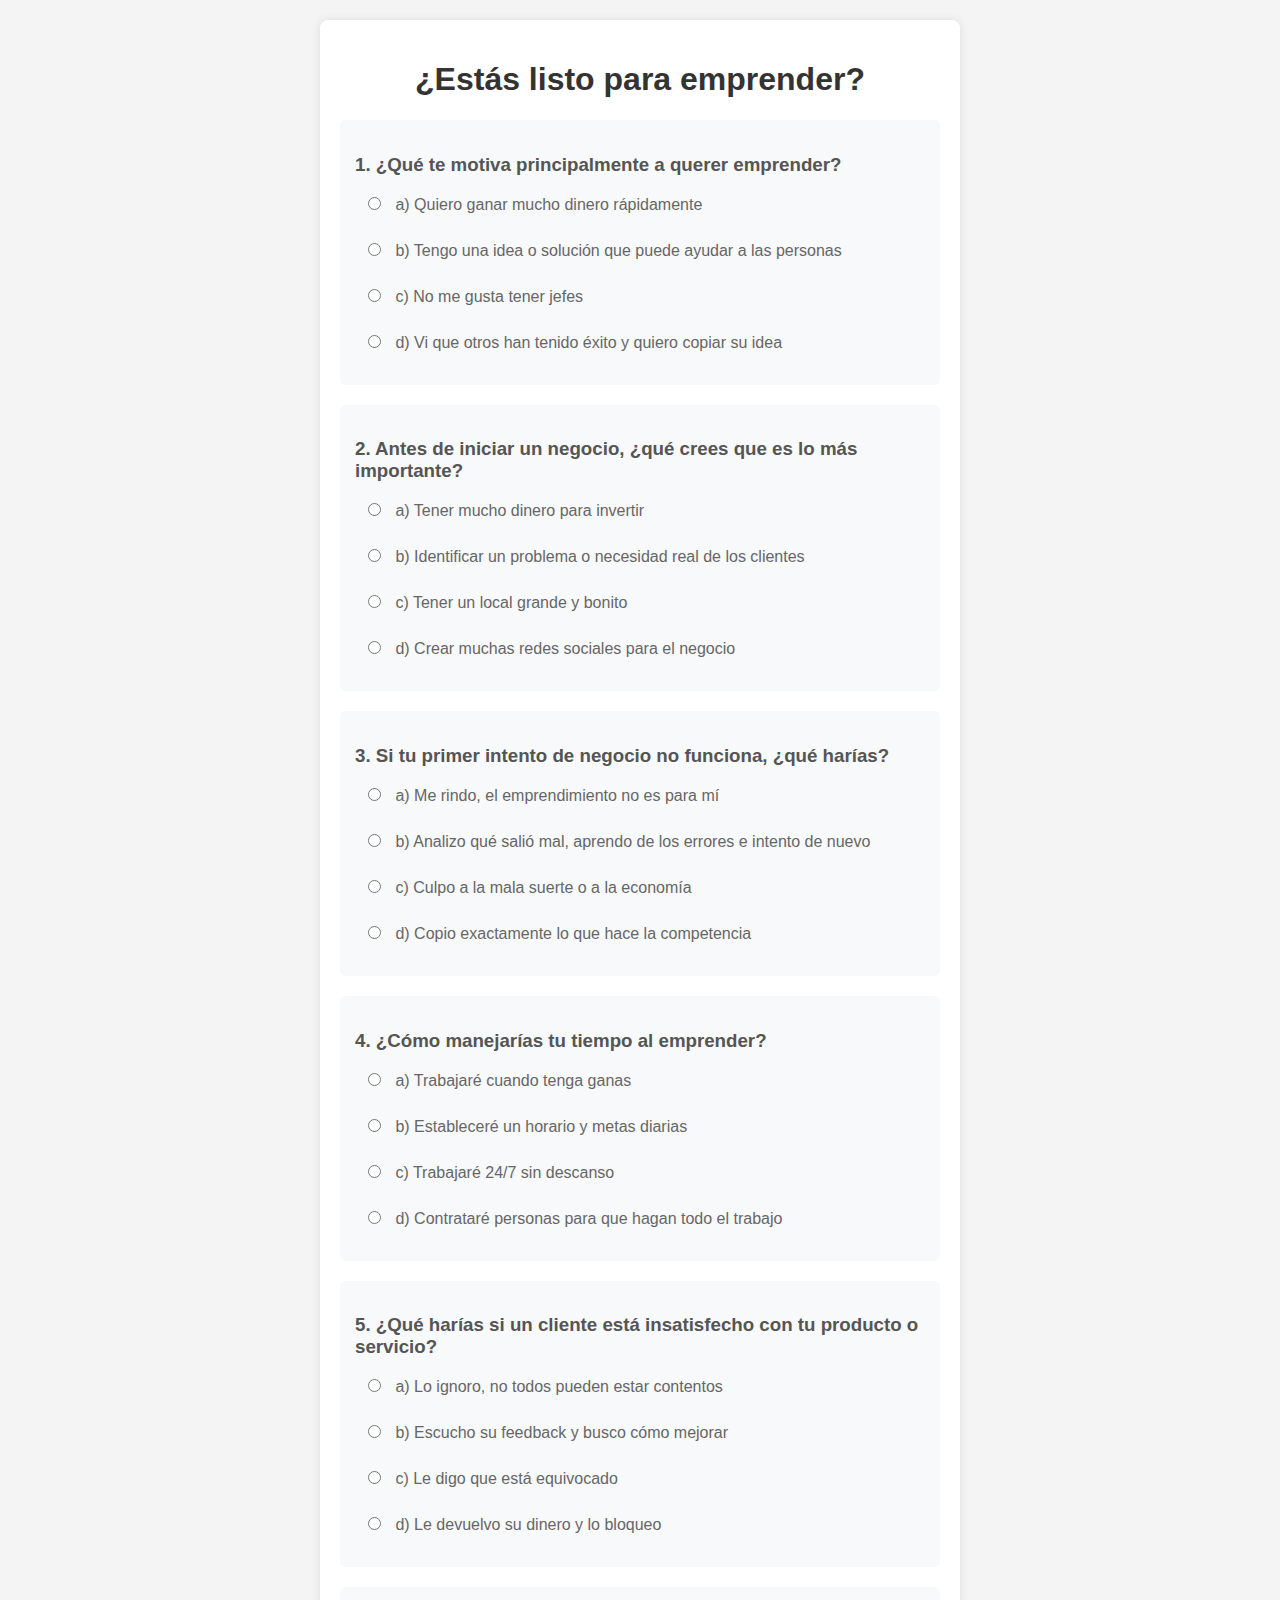
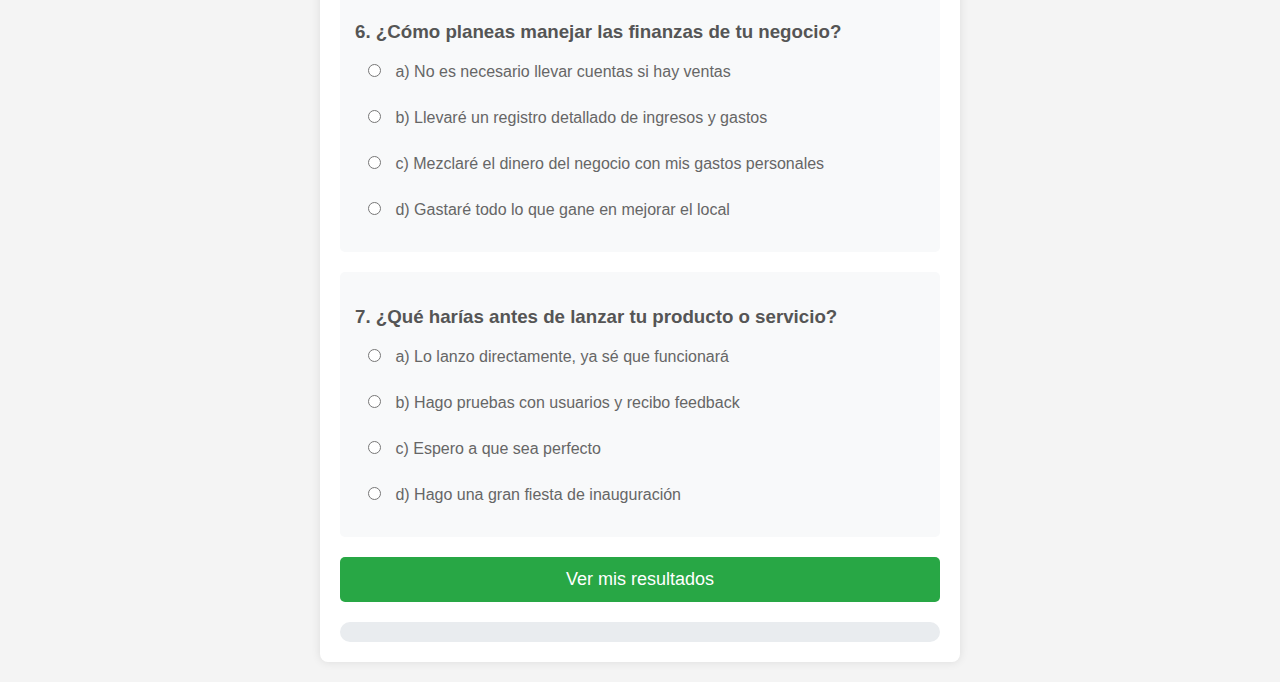
<file: formulario.html>
<!DOCTYPE html>
<html lang="es">

<head>
    <meta charset="UTF-8">
    <meta name="viewport" content="width=device-width, initial-scale=1.0">
    <title>Cuestionario para Futuros Emprendedores</title>
    <style>
        body {
            font-family: Arial, sans-serif;
            background-color: #f4f4f4;
            margin: 0;
            padding: 20px;
            min-height: 100vh;
        }

        .quiz-container {
            background-color: #fff;
            padding: 20px;
            border-radius: 8px;
            box-shadow: 0 0 10px rgba(0, 0, 0, 0.1);
            width: 100%;
            max-width: 600px;
            margin: 0 auto;
        }

        h1 {
            text-align: center;
            color: #333;
        }

        .question {
            margin-bottom: 20px;
            padding: 15px;
            border-radius: 5px;
            background-color: #f8f9fa;
        }

        .question h3 {
            margin-bottom: 10px;
            color: #555;
        }

        .options {
            display: flex;
            flex-direction: column;
        }

        .options label {
            margin-bottom: 10px;
            font-size: 16px;
            color: #666;
            cursor: pointer;
            padding: 8px;
            border-radius: 4px;
            transition: background-color 0.3s;
        }

        .options label:hover {
            background-color: #e9ecef;
        }

        .options input[type="radio"] {
            margin-right: 10px;
        }

        .submit-btn {
            display: block;
            width: 100%;
            padding: 12px;
            background-color: #28a745;
            color: #fff;
            border: none;
            border-radius: 5px;
            font-size: 18px;
            cursor: pointer;
            transition: background-color 0.3s;
        }

        .submit-btn:hover {
            background-color: #218838;
        }

        #resultado {
            margin-top: 20px;
            padding: 15px;
            border-radius: 5px;
            text-align: center;
            font-size: 18px;
            display: none;
        }

        .resultado-excelente {
            background-color: #d4edda;
            color: #155724;
            border: 1px solid #c3e6cb;
        }

        .resultado-bueno {
            background-color: #cce5ff;
            color: #004085;
            border: 1px solid #b8daff;
        }

        .resultado-regular {
            background-color: #fff3cd;
            color: #856404;
            border: 1px solid #ffeeba;
        }

        .resultado-malo {
            background-color: #f8d7da;
            color: #721c24;
            border: 1px solid #f5c6cb;
        }

        .progress-bar {
            width: 100%;
            height: 20px;
            background-color: #e9ecef;
            border-radius: 10px;
            margin-top: 20px;
            overflow: hidden;
        }

        .progress {
            height: 100%;
            background-color: #28a745;
            transition: width 0.3s ease;
        }
    </style>
</head>

<body>
    <div class="quiz-container">
        <h1>¿Estás listo para emprender?</h1>
        <form id="quizForm">
            <div class="question">
                <h3>1. ¿Qué te motiva principalmente a querer emprender?</h3>
                <div class="options">
                    <label>
                        <input type="radio" name="q1" value="a"> a) Quiero ganar mucho dinero rápidamente
                    </label>
                    <label>
                        <input type="radio" name="q1" value="b"> b) Tengo una idea o solución que puede ayudar a las
                        personas
                    </label>
                    <label>
                        <input type="radio" name="q1" value="c"> c) No me gusta tener jefes
                    </label>
                    <label>
                        <input type="radio" name="q1" value="d"> d) Vi que otros han tenido éxito y quiero copiar su
                        idea
                    </label>
                </div>
            </div>

            <div class="question">
                <h3>2. Antes de iniciar un negocio, ¿qué crees que es lo más importante?</h3>
                <div class="options">
                    <label>
                        <input type="radio" name="q2" value="a"> a) Tener mucho dinero para invertir
                    </label>
                    <label>
                        <input type="radio" name="q2" value="b"> b) Identificar un problema o necesidad real de los
                        clientes
                    </label>
                    <label>
                        <input type="radio" name="q2" value="c"> c) Tener un local grande y bonito
                    </label>
                    <label>
                        <input type="radio" name="q2" value="d"> d) Crear muchas redes sociales para el negocio
                    </label>
                </div>
            </div>

            <div class="question">
                <h3>3. Si tu primer intento de negocio no funciona, ¿qué harías?</h3>
                <div class="options">
                    <label>
                        <input type="radio" name="q3" value="a"> a) Me rindo, el emprendimiento no es para mí
                    </label>
                    <label>
                        <input type="radio" name="q3" value="b"> b) Analizo qué salió mal, aprendo de los errores e
                        intento de nuevo
                    </label>
                    <label>
                        <input type="radio" name="q3" value="c"> c) Culpo a la mala suerte o a la economía
                    </label>
                    <label>
                        <input type="radio" name="q3" value="d"> d) Copio exactamente lo que hace la competencia
                    </label>
                </div>
            </div>

            <div class="question">
                <h3>4. ¿Cómo manejarías tu tiempo al emprender?</h3>
                <div class="options">
                    <label>
                        <input type="radio" name="q4" value="a"> a) Trabajaré cuando tenga ganas
                    </label>
                    <label>
                        <input type="radio" name="q4" value="b"> b) Estableceré un horario y metas diarias
                    </label>
                    <label>
                        <input type="radio" name="q4" value="c"> c) Trabajaré 24/7 sin descanso
                    </label>
                    <label>
                        <input type="radio" name="q4" value="d"> d) Contrataré personas para que hagan todo el trabajo
                    </label>
                </div>
            </div>

            <div class="question">
                <h3>5. ¿Qué harías si un cliente está insatisfecho con tu producto o servicio?</h3>
                <div class="options">
                    <label>
                        <input type="radio" name="q5" value="a"> a) Lo ignoro, no todos pueden estar contentos
                    </label>
                    <label>
                        <input type="radio" name="q5" value="b"> b) Escucho su feedback y busco cómo mejorar
                    </label>
                    <label>
                        <input type="radio" name="q5" value="c"> c) Le digo que está equivocado
                    </label>
                    <label>
                        <input type="radio" name="q5" value="d"> d) Le devuelvo su dinero y lo bloqueo
                    </label>
                </div>
            </div>

            <div class="question">
                <h3>6. ¿Cómo planeas manejar las finanzas de tu negocio?</h3>
                <div class="options">
                    <label>
                        <input type="radio" name="q6" value="a"> a) No es necesario llevar cuentas si hay ventas
                    </label>
                    <label>
                        <input type="radio" name="q6" value="b"> b) Llevaré un registro detallado de ingresos y gastos
                    </label>
                    <label>
                        <input type="radio" name="q6" value="c"> c) Mezclaré el dinero del negocio con mis gastos
                        personales
                    </label>
                    <label>
                        <input type="radio" name="q6" value="d"> d) Gastaré todo lo que gane en mejorar el local
                    </label>
                </div>
            </div>

            <div class="question">
                <h3>7. ¿Qué harías antes de lanzar tu producto o servicio?</h3>
                <div class="options">
                    <label>
                        <input type="radio" name="q7" value="a"> a) Lo lanzo directamente, ya sé que funcionará
                    </label>
                    <label>
                        <input type="radio" name="q7" value="b"> b) Hago pruebas con usuarios y recibo feedback
                    </label>
                    <label>
                        <input type="radio" name="q7" value="c"> c) Espero a que sea perfecto
                    </label>
                    <label>
                        <input type="radio" name="q7" value="d"> d) Hago una gran fiesta de inauguración
                    </label>
                </div>
            </div>

            <button type="submit" class="submit-btn">Ver mis resultados</button>
        </form>
        <div class="progress-bar">
            <div class="progress" style="width: 0%"></div>
        </div>
        <div id="resultado"></div>
    </div>

    <script>
        // Respuestas que indican mejor mentalidad emprendedora
        const respuestasCorrectas = {
            q1: 'b', // Tener una solución que ayude a otros
            q2: 'b', // Identificar necesidades reales
            q3: 'b', // Aprender de los errores
            q4: 'b', // Establecer horario y metas
            q5: 'b', // Escuchar feedback
            q6: 'b', // Llevar registro financiero
            q7: 'b'  // Hacer pruebas y recibir feedback
        };

        // Mensajes según el puntaje
        const mensajes = {
            0: "¡No te preocupes! Es el momento perfecto para comenzar a aprender sobre emprendimiento. Te recomendamos tomar algunos cursos básicos y leer sobre experiencias de otros emprendedores.",
            1: "¡Estás dando tus primeros pasos! Tienes algunas nociones, pero necesitas fortalecer tu comprensión del emprendimiento. Considera unirte a comunidades de emprendedores.",
            2: "Vas aprendiendo. Muestras interés en el emprendimiento, pero aún hay aspectos importantes que debes conocer mejor. Sigue educándote.",
            3: "¡Tienes una base decente! Comprendes algunos conceptos básicos. Continúa desarrollando tus habilidades empresariales.",
            4: "¡Buen progreso! Muestras una comprensión sólida de varios aspectos del emprendimiento. Estás en el camino correcto.",
            5: "¡Muy bien! Tienes una buena base de conocimientos y actitudes emprendedoras. Estás casi listo para comenzar.",
            6: "¡Excelente! Demuestras una gran comprensión de lo que significa emprender. Tienes una mentalidad muy apropiada.",
            7: "¡Extraordinario! Tienes una mentalidad emprendedora muy madura. Estás más que preparado para comenzar tu viaje emprendedor."
        };

        document.getElementById('quizForm').addEventListener('submit', function (e) {
            e.preventDefault();

            let puntaje = 0;
            const resultadoDiv = document.getElementById('resultado');
            const progressBar = document.querySelector('.progress');

            // Verificar cada respuesta
            Object.keys(respuestasCorrectas).forEach(pregunta => {
                const respuestaSeleccionada = document.querySelector(`input[name="${pregunta}"]:checked`);
                if (respuestaSeleccionada && respuestaSeleccionada.value === respuestasCorrectas[pregunta]) {
                    puntaje++;
                }
            });

            // Calcular porcentaje para la barra de progreso
            const porcentaje = (puntaje / 7) * 100;
            progressBar.style.width = porcentaje + '%';

            // Determinar la clase CSS según el puntaje
            let claseResultado;
            if (puntaje >= 6) {
                claseResultado = 'resultado-excelente';
            } else if (puntaje >= 4) {
                claseResultado = 'resultado-bueno';
            } else if (puntaje >= 2) {
                claseResultado = 'resultado-regular';
            } else {
                claseResultado = 'resultado-malo';
            }

            // Mostrar el resultado
            resultadoDiv.textContent = `Obtuviste ${puntaje}/7. ${mensajes[puntaje]}`;
            resultadoDiv.className = claseResultado;
            resultadoDiv.style.display = 'block';
        });
    </script>
</body>

</html>
</file>
